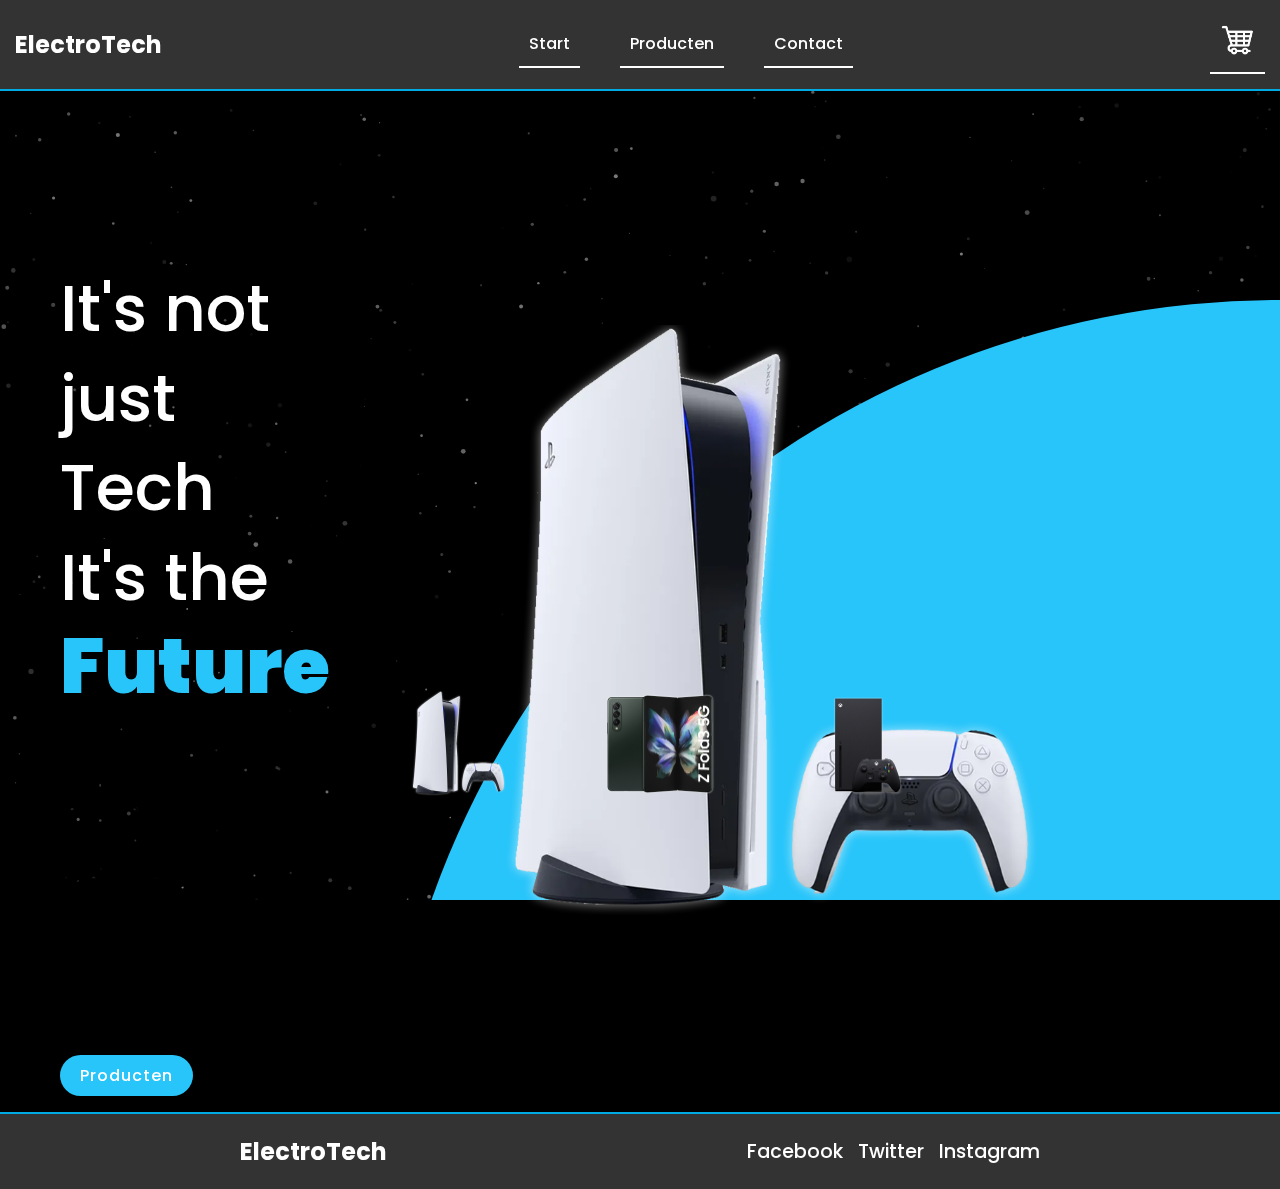
<file: html/index.html>
<!DOCTYPE html>
<html lang="en">

<head>
	<meta charset="utf-8">
	<meta name="viewport" content="width=device-width, initial-scale=1">
	<title>Webshop</title>
	<link rel="stylesheet" type="text/css" href="/css/style.css">
	<link rel="stylesheet" href="https://cdnjs.cloudflare.com/ajax/libs/animate.css/4.1.1/animate.min.css" />
</head>

<body class="animate__bounceIn">
	<section>
		<div class="circle">
			asdasd
		</div>
		<nav>
			<div class="navbar">
				<div class="logo">ElectroTech</div>
				<div class="nav-elements">
					<a href="/html/index.html">Start</a>
					<a href="/html/producten.html">Producten</a>
					<a href="/html/contact.html">Contact</a>
				</div>
				<a href="/cart.html"><img class="imglogo" src="/img/cart.png" alt=""></a>
			</div>
		</nav>

		<div class="content">
			<div class="textbox">
				<h2>It's not just Tech <br>It's the <span>Future</span></h2>
				<p>Technology moves at a relentlessly fast pace in the modern world. It can sometimes feel like every single day there are new technologies and innovations that will change our futures forever.
					We <span>ElectroTech</span>, will always give you the best quality and new tech that's available,
				</p>
				<a href="/html/producten.html">Producten</a>
			</div>

			<div class="imgbox">
				<img src="/img/thumb0.png" class="phone" alt="thumb 0">
			</div>
		</div>
		<ul class="thumb">
			<li><img src="/img/thumb0.png" alt="thumb 0" onclick="imgSlider('/img/thumb0.png')"></li>
			<li><img src="/img/thumb2.png" alt="thumb 2" onclick="imgSlider('/img/thumb2.png')"></li>
			<li><img src="/img/thumb3.png" alt="thumb 4" onclick="imgSlider('/img/thumb3.png')"></li>
		</ul>

		<ul class="sci">

		</ul>
	</section>
	<div id="achter"></div>
	<footer>
		<div class="footer-content">
			<div class="footer-logo">ElectroTech</div>
			<div class="footer-social">
				<a href="#" target="_blank">Facebook</a>
				<a href="#" target="_blank">Twitter</a>
				<a href="#" target="_blank">Instagram</a>
			</div>
		</div>
	</footer>

	<script>
		function imgSlider(anything) {
			document.querySelector('.phone').src = anything;
		}
	</script>
	<script src="/js/particles.min.js"></script>
	<script src="/js/custom.js"></script>
	<script src="/js/script.js"></script>
</body>
</html>
</file>
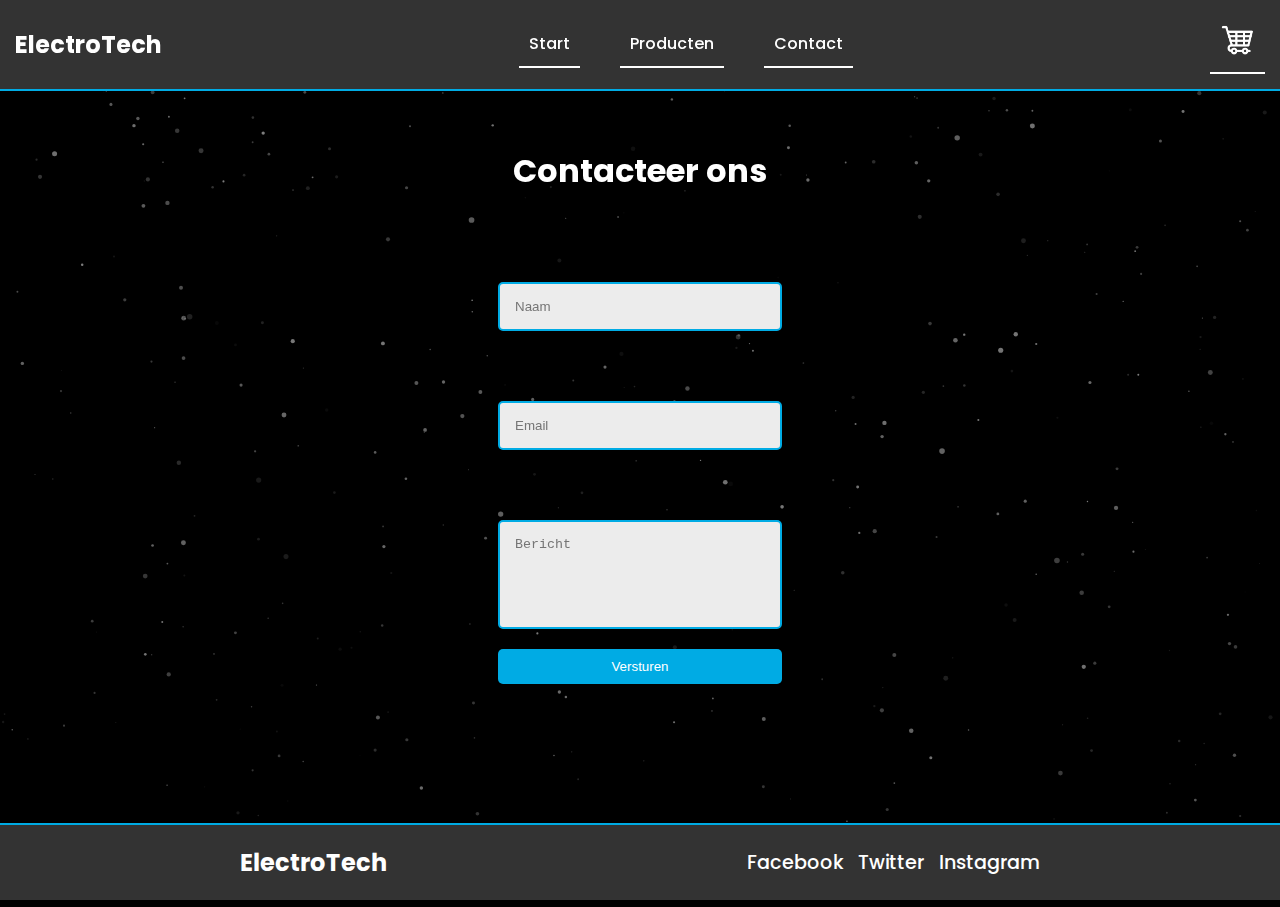
<file: html/contact.html>
<!DOCTYPE html>
<html lang="en">

<head>
	<meta charset="utf-8">
	<meta name="viewport" content="width=device-width, initial-scale=1">
	<title>Webshop</title>
	<link rel="stylesheet" type="text/css" href="/css/style.css">
	<link rel="stylesheet" href="https://cdnjs.cloudflare.com/ajax/libs/animate.css/4.1.1/animate.min.css" />
</head>

<body class="animate__bounceIn">
	<nav>
		<div class="navbar">
			<div class="logo">ElectroTech</div>
			<div class="nav-elements">
				<a href="/html/index.html">Start</a>
				<a href="/html/producten.html">Producten</a>
				<a href="/html/contact.html">Contact</a>
			</div>
            <a href="/html/cart.html"><img class="imglogo" src="/img/cart.png" alt=""></a>
		</div>
	</nav>
    <div class="container">
        <header>
            <h1>Contacteer ons</h1>
        </header>
        <form>
            <label for="name">Jouw naam:</label>
            <input type="text" id="name" name="name" required placeholder="Naam">

            <label for="email">Jouw Email:</label>
            <input type="email" id="email" name="email" required placeholder="Email">

            <label for="message">Jouw bericht:</label>
            <textarea id="message" name="message" rows="5" required placeholder="Bericht"></textarea>

            <button type="submit">Versturen</button>
        </form>
    </div>
    <div id="achter"></div>
    <footer>
        <div class="footer-content">
            <div class="footer-logo">ElectroTech</div>
            <div class="footer-social">
                <a href="#" target="_blank">Facebook</a>
                <a href="#" target="_blank">Twitter</a>
                <a href="#" target="_blank">Instagram</a>
            </div>
        </div>
    </footer>
    <script src="/js/particles.min.js"></script>
	<script src="/js/custom.js"></script>
	<script src="/js/script.js"></script>
</body>

</html>
</file>
<file: css/style.css>
@import url('https://fonts.googleapis.com/css2?family=Poppins:wght@500&display=swap');

body {
	font-family: 'Poppins', sans-serif;
	font-weight: 500;
	min-height: 100vh;
	margin: 0;
	padding: 0;
	display: flex;
	flex-direction: column;
	background-color: var(--zwart-color);
}

::-webkit-scrollbar {
    display: none;
}

#achter{
	position: absolute;
	top: 0;
	left: 0;
	bottom: 0;
	right: 0;
	z-index: -2;
}

:root {
	--main-color: #00ABE4;
	--wit-color: #fff;
	--zwart-color: #000000;
	--product-color: #121212;
}

body.light-mode {
	background-color: var(--wit-color);
	color: var(--zwart-color);
}

.product.light-mode {
	background-color: #fafafa;
	border: 2px solid rgba(0, 87, 179, 0);
	box-shadow: 0 0 10px rgba(0, 0, 0, 0.1);
}

.product.light-mode:hover {
	border: 2px solid var(--main-color);
}

.product-title.light-mode {
	color: var(--zwart-color);
	margin-bottom: 10px;
}

.product-price.light-mode {
	color: var(--zwart-color);
	font-weight: bold;
	margin-bottom: 15px;
}

.products {
	max-width: 1200px;
	margin: 0 auto;
	padding: 40px 20px;
}

.all-products {
	display: flex;
	flex-wrap: wrap;
	justify-content: space-around;
}

.product {
	background-color: var(--product-color);
	border: 2px solid rgba(0, 87, 179, 0);
	border-radius: 10px;
	box-shadow: 0 0 10px rgba(0, 0, 0, 0.1);
	margin: 25px;
	overflow: hidden;
	transition: transform 0.3s ease-in-out;
}

.product:hover {
	border: 2px solid var(--main-color);
	transform: scale(1.05);
}

.product img {
	max-width: 100%;
	height: auto;
	max-height: 200px;
	border-bottom: 1px solid #ddd;
}

.product-info {
	padding: 20px;
}

.product-title {
	color: var(--wit-color);
	margin-bottom: 10px;
}

.product-price {
	color: var(--wit-color);
	font-weight: bold;
	margin-bottom: 15px;
}

.product-btn {
	display: inline-block;
	padding: 10px 20px;
	background-color: var(--main-color);
	color: var(--wit-color);
	text-decoration: none;
	border-radius: 5px;
	transition: background-color 0.3s ease-in-out;
}

.product-btn:hover {
	background-color: #28c5fa;
}

.toggle-container {
	position: relative;
	display: inline-block;
}

.toggle-checkbox {
	display: none;
}

.toggle-label {
	display: block;
	width: 40px;
	height: 20px;
	background-color: #ffffff;
	border-radius: 20px;
	position: relative;
	cursor: pointer;
}

.toggle-button {
	position: absolute;
	top: 2px;
	left: 2px;
	width: 16px;
	height: 16px;
	background-color: var(--zwart-color);
	border-radius: 50%;
	transition: transform 0.3s ease-in-out;
}

.toggle-checkbox:checked+.toggle-label .toggle-button {
	transform: translateX(20px);
}

.navbar {
	background-color: #333;
	padding: 15px;
	display: flex;
	justify-content: space-between;
	align-items: center;
	color: var(--wit-color);
	border-bottom:2px solid var(--main-color);
  }

  .navbar button {
	background-color: var(--main-color);
	color: var(--wit-color);
	padding: 10px 15px;
	border: none;
	border-radius: 5px;
	cursor: pointer;
  }

  .navbar button:hover {
	background-color: #777; 
  }

  .navbar .logo {
	font-size: 1.5rem;
	font-weight: bold;
  }

  .imglogo {
	width: 35px;
	height: 30px;
  }

  .navbar .nav-elements {
	display: flex;
	justify-content: space-around;
	width: 30%;
  }

  .navbar a {
	text-decoration: none;
	color: var(--wit-color);
	padding: 10px;
	border-bottom: 2px solid var(--wit-color);
  }

  .navbar a:hover {
	border-bottom: 2px solid var(--main-color);
  }

  header {
	padding: 15px;
	color: #fff;
	text-align: center;
}

.container {
	max-width: 800px;
	margin: 0 auto;
	padding: 20px;
}

form {
	display: grid;
	gap: 20px;
}

label {
	display: block;
	font-weight: bold;
	margin-bottom: 5px;
}

input,
textarea {
	resize: none;
	width: 100%;
	padding: 15px;
	box-sizing: border-box;
	background-color: #ececec;
	border: 2px solid var(--main-color);
	border-radius: 5px;
}

button {
	padding: 10px 20px;
	background-color: var(--main-color);
	color: #fff;
	border: none;
	border-radius: 5px;
	cursor: pointer;
}

button:hover {
	background-color: #28c5fa;
}

footer {
    background-color: #333;
	border-top: 2px solid var(--main-color);
    color: #fff;
    padding: 20px 0;
    text-align: center;
    margin-top: auto;
}

.footer-content {
	display: flex;
	justify-content: space-between;
	align-items: center;
	max-width: 800px;
	margin: 0 auto;
}

.footer-logo {
	font-size: 1.5rem;
	font-weight: bold;
}

.footer-social {
	display: flex;
	gap: 15px;
}

.footer-social a {
	color: #fff;
	text-decoration: none;
	font-size: 1.2rem;
}


.content {
	position: relative;
	width: 100%;
	display: flex;
	justify-content: space-between;
	align-items: center;
}

.content .textbox {
	position: relative;
	max-width: 600px;
	margin-left: 60px;
	margin-top: 120px;
}

.content .textbox h2 {
	color: #fff;
	font-size: 4em;
	line-height: 1.4em;
	font-weight: 500;
}

.content .textbox h2 span {
	color: #28c5fa;
	font-size: 1.2em;
	font-weight: 900;
}

.content .textbox a {
	display: inline-block;
	margin-top: 20px;
	padding: 8px 20px;
	background: #28c5fa;
	color: #fff;
	border-radius: 40px;
	font-weight: 500;
	letter-spacing: 1px;
	text-decoration: none;
}

.content .imgbox {
	width: 1200px;
	display: flex;
	justify-content: flex-start;
	padding-right: 50px;
}

.content .imgbox img {
	max-width: 900px;
	margin-left: auto;
	margin-top: 60px;
}

.thumb {
	position: absolute;
	left: 50%;
	bottom: 20px;
	transform: translateX(-50%);
	display: flex;
}

.thumb li {
	list-style: none;
	display: inline-block;
	margin: 0 20px;
	cursor: pointer;
}

.thumb li:hover {
	transform: translateY(-15px);
}

.thumb li img {
	max-width: 160px;
	margin-bottom: 60px;
}
.circle {
	position: absolute;
	top: 0;
	left: 0;
	width: 100%;
	height: 100%;
	background: #28c5fa;
	clip-path: circle(900px at right 1200px);
	z-index: -1;
}

table {
	margin-top: 100px;
    width: 100%;
    border-collapse: collapse;
    margin-bottom: 20px;
    border-radius: 8px;
    overflow: hidden;
    box-shadow: 0 4px 6px rgba(0, 0, 0, 0.1);
}

th, td {
    border: 1px solid #ddd;
    padding: 12px;
    text-align: left;
}

th {
    background-color: #f5f5f5;
    font-weight: bold;
    color: #333;
}

td {
    background-color: #fff;
}

#checkout {
    background-color: #f2f2f2;
    padding: 10px;
    border-radius: 5px;
}

/* Add some hover effect on table rows */
tr:hover {
    background-color: #f9f9f9;
}

/* Add some responsive styles */
@media screen and (max-width: 600px) {
    th, td {
        display: block;
        width: 100%;
        box-sizing: border-box;
    }
}

.empty-cart-message {
    color: white;
}
</file>
